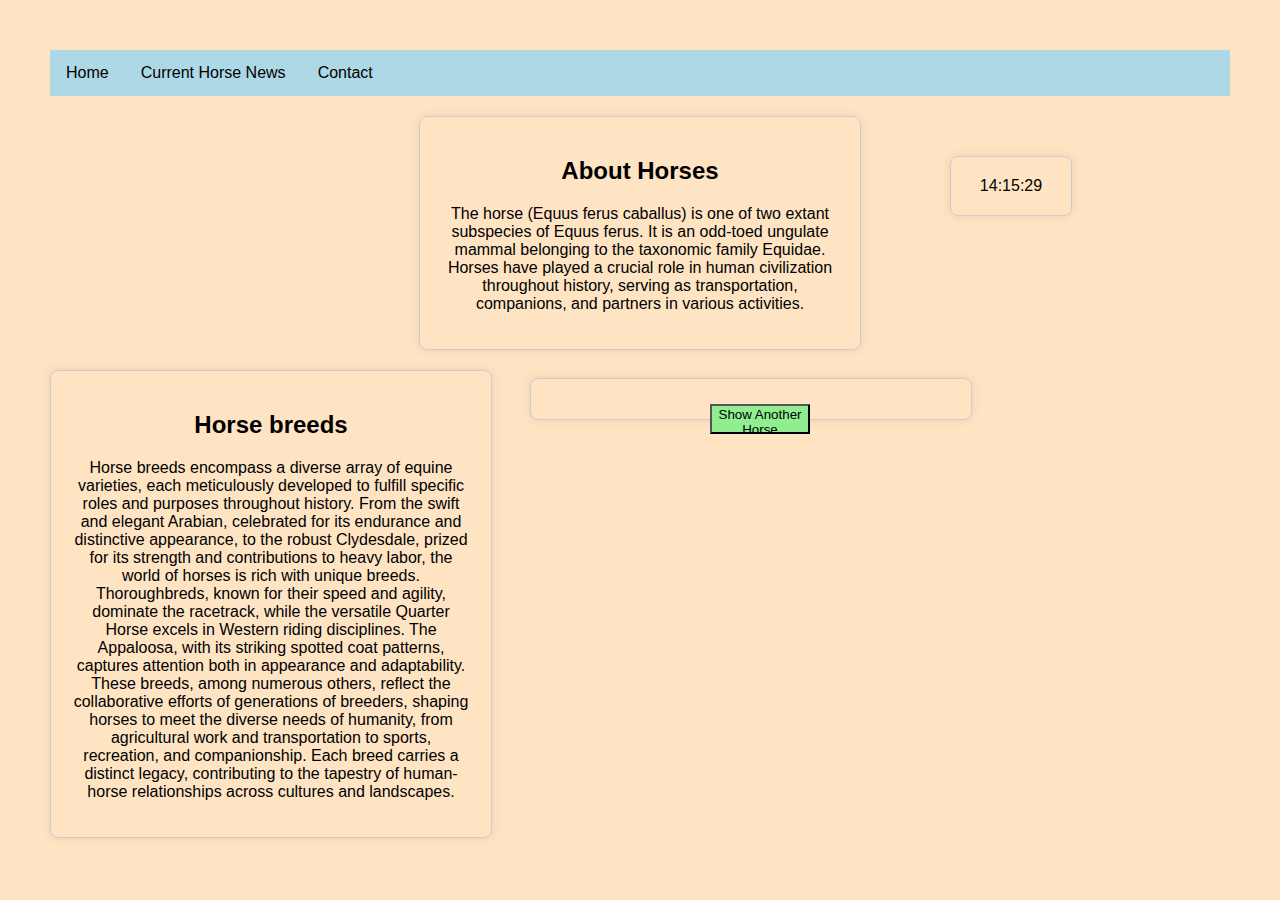
<file: index.html>
<!DOCTYPE html>
<html lang="en">
<head>
    <meta charset="UTF-8">
    <meta name="viewport" content="width=device-width, initial-scale=1.0">
    <title>Horsee</title>
    <link rel="stylesheet" href="style.css">
    <script src="main.js"></script>
</head>
<body>
    <ul>
        <li><a href="#index.html">Home</a></li>
        <li><a href="news.html">Current Horse News</a></li>
        <li><a href="contact.html">Contact</a></li>
        
      </ul>



<div id="horse-info-box">
    <h2>About Horses</h2>
    <p>
      The horse (Equus ferus caballus) is one of two extant subspecies of Equus ferus.
      It is an odd-toed ungulate mammal belonging to the taxonomic family Equidae.
      Horses have played a crucial role in human civilization throughout history,
      serving as transportation, companions, and partners in various activities.
    </p>
  </div>
  <div id="horse-info-box1">
    <h2>Horse breeds</h2>
    <p>
    
    Horse breeds encompass a diverse array of equine varieties, 
    each meticulously developed to fulfill specific roles and purposes throughout history. 
    From the swift and elegant Arabian, celebrated for its endurance and distinctive appearance, 
    to the robust Clydesdale, prized for its strength and contributions to heavy labor, 
    the world of horses is rich with unique breeds. Thoroughbreds, known for their speed and agility, 
    dominate the racetrack, while the versatile Quarter Horse excels in Western riding disciplines. The Appaloosa, with its striking spotted coat patterns, captures attention both in appearance and adaptability. These breeds, among numerous others, reflect the collaborative efforts of generations of breeders, shaping horses to meet the diverse needs of humanity, 
from agricultural work and transportation to sports, recreation, 
and companionship. Each breed carries a distinct legacy, 
contributing to the tapestry of human-horse relationships across cultures and landscapes.
    </p>
  </div>
  <div id="image-container"></div>
  <button onclick="displayRandomHorse()">Show Another Horse</button>
  <br>
  <br>

  <div id="time"></div>
</body>
</html>
</file>
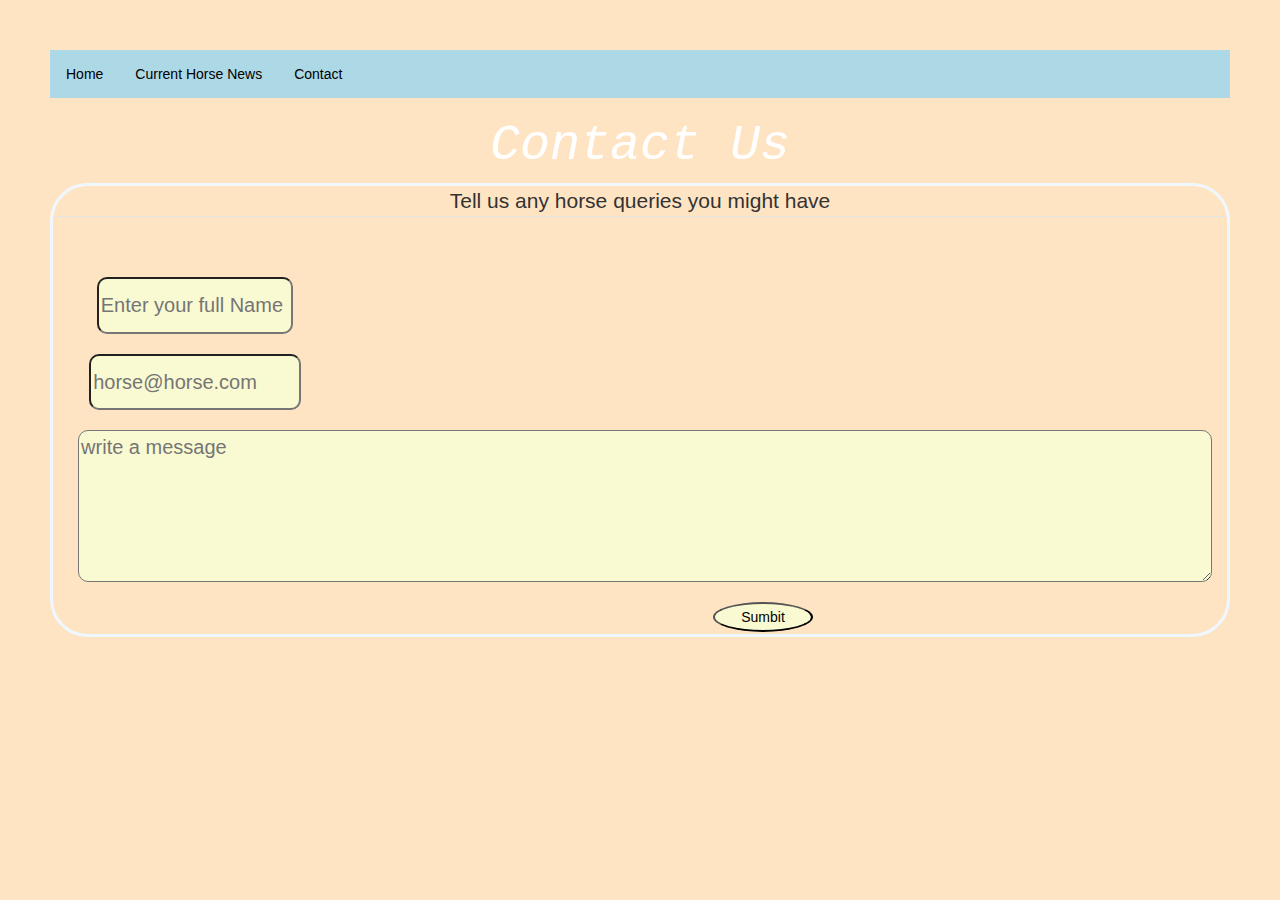
<file: contact.html>
<!DOCTYPE html>
<html lang="en">
<head>
    <meta charset="UTF-8">
    <meta http-equiv="X-UA-Compatible" content="IE=edge">
    <meta name="viewport" content="width=device-width, initial-scale=1.0">
    <link rel="stylesheet" href="https://cdnjs.cloudflare.com/ajax/libs/font-awesome/4.7.0/css/font-awesome.min.css">
    <link rel="stylesheet" href="https://maxcdn.bootstrapcdn.com/bootstrap/3.4.0/css/bootstrap.min.css">
  
    <script src="https://ajax.googleapis.com/ajax/libs/jquery/3.4.1/jquery.min.js"></script>
    <script src="https://maxcdn.bootstrapcdn.com/bootstrap/3.4.0/js/bootstrap.min.js"></script>
  
    <link href="https://fonts.googleapis.com/css?family=Cinzel+Decorative&display=swap" rel="stylesheet">
    <meta name="viewport" content="width=device-width, initial-scale=1">
    <link rel="preconnect" href="https://fonts.googleapis.com">
    <link rel="stylesheet" href="style.css">
    <title>Contact me</title>
    

</head>
<body>
  <ul>
    <li><a href="index.html">Home</a></li>
    <li><a href="news.html">Current Horse News</a></li>
    <li><a href="contact.html">Contact</a></li>
    
  </ul>
  <h1 >Contact Us</h1>

      
  <form action="https://formsubmit.co/maulik.online18@gmail.com" method="post">
  <input type="text" name="_honey" style="display: none;">
  <input type="hidden" name="_captcha" value="false">
  <input type="hidden" name="_next" value="https://maulik.online/con_fin.html">

  <fieldset>

      <div class="fulls">
          <legend><center>Tell us any horse queries you might have</center></legend>
          <br>
          <br>
          <input type="text" placeholder="Enter your full Name" class="name" name="name">
          <br>
          <br>
          <input type="email" placeholder="horse@horse.com" class="em" name="email">
          <br>
          <br>
          <textarea type="text" placeholder="write a message" class="mess" name="message"></textarea>
          <br>
          <br>
          <center>
          <button type="submit" class="submit">Sumbit</center>
          

  </div>
  </fieldset></form>
       
          

        
   
 

</body>
</html>

<style>
    body{  
    background-color: bisque;
    
}

.submit{
    color: black;
    background-color: lightgoldenrodyellow;
    border-radius: 70%;

}


h1{
  text-align: center;
  text-decoration: solid;

  color:white;
  font-style: oblique;
  font-size: 50px;
  font-family:'Courier New', Courier, monospace;
  

}

h1:hover{
  text-transform:uppercase;
}
.fulls{
    
    border-radius:10mm;
    border-style:solid;
    border-spacing: 50cm;
    color: aliceblue;
    height:12cm;

  
  }

.name{
    margin-left: 10px;
    color:black;
    font-size: 20px;
    background-color: lightgoldenrodyellow;
    font-family: 'Segoe UI', Tahoma, Geneva, Verdana, sans-serif;
    width: 5.2cm;
    height: 15mm;
    border-radius: 10px;
    box-sizing: border-box;



}


.name[type=text]{
    margin-right: 900px;
    -webkit-transition: width 0.4s ease-in-out;
    transition: width 0.4s ease-in-out;
}

.name[type=text]:focus {
    width: 20%;
  }





.em{
    margin-left: 10px;
    color:black;
    font-size: 20px;
    background-color:lightgoldenrodyellow;
    font-family: 'Segoe UI', Tahoma, Geneva, Verdana, sans-serif;
    width: 5.6cm;
    height: 15mm;

    border-radius: 10px;
    box-sizing: border-box;

}

.em[type=email]{
    margin-right: 900px;
    -webkit-transition: width 0.4s ease-in-out;
    transition: width 0.4s ease-in-out;
}

.em[type=email]:focus {
    width: 20%;
  }

  
.mess{
    margin-left: 10px;
    color:black;
    font-size: 20px;
    background-color: lightgoldenrodyellow;
    width: 30cm;
    height: 4cm;
    
    border-radius: 10px;
    box-sizing: border-box;




}

  @keyframes animate{
  
    0%{
      transform: rotate(325deg) translateX(0);
      opacity: 6;
    }
    70%{
      opacity: 1;
    }
    100%{
      transform: rotate(325deg) translateX(-1000px) ;
      opacity: 0;
    }
  
    
  }
</style>
</file>
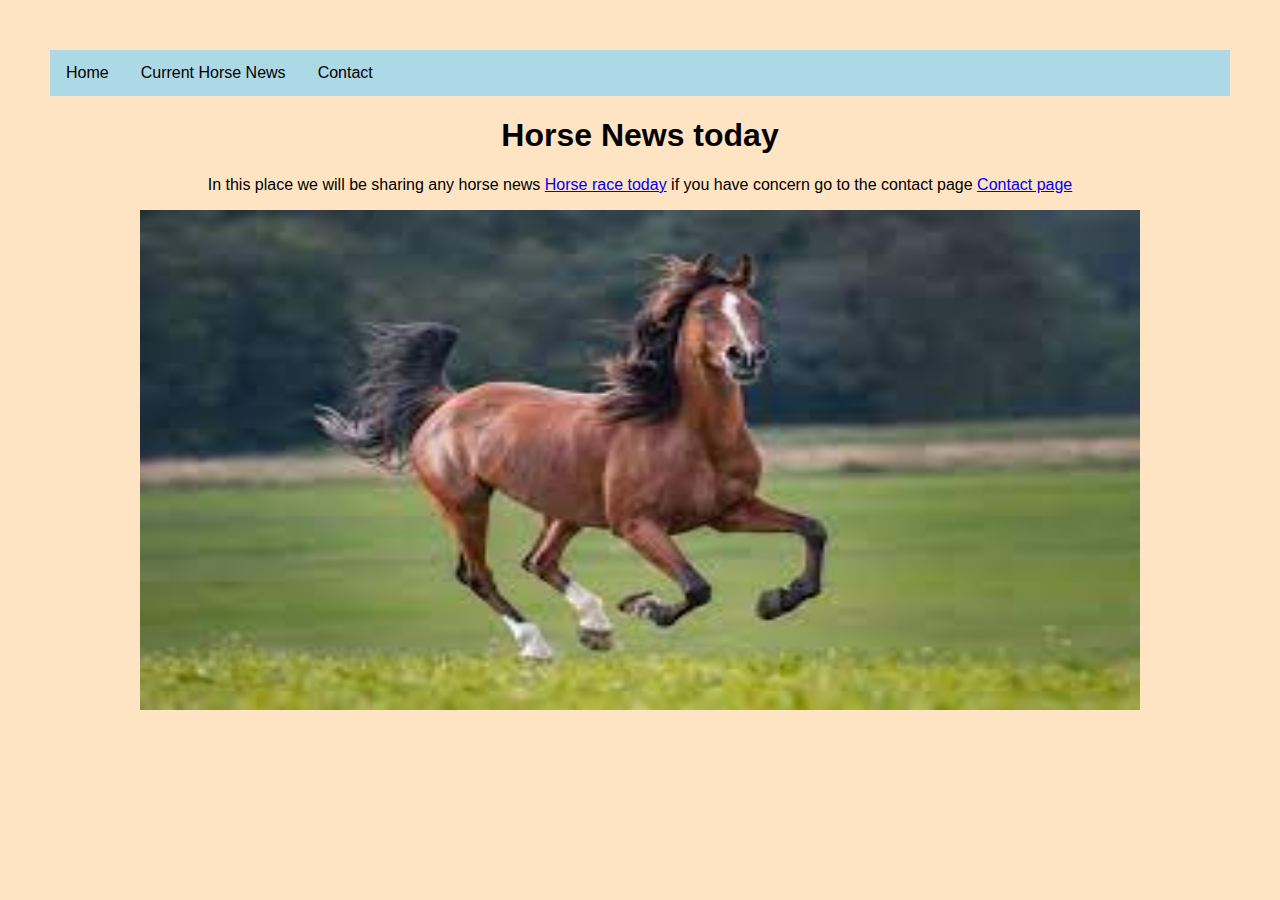
<file: news.html>
<!DOCTYPE html>
<html lang="en">
<head>
    <meta charset="UTF-8">
    <meta name="viewport" content="width=device-width, initial-scale=1.0">
    <title>News</title>
    <link rel="stylesheet" href="news.css">
</head>
<body>
    <ul>
        <li><a href="#index.html">Home</a></li>
        <li><a href="news.html">Current Horse News</a></li>
        <li><a href="contact.html">Contact</a></li>
        
      </ul>
    <center><h1>Horse News today</h1></center>
    <p>In this place we will be sharing any horse news <a href='https://www.telegraphindia.com/sports/horse-racing'>Horse race today</a>
         if you have concern go to the contact page <a href="contact.html">Contact page</a></p>
    <img src="horse1.jpg">

    
</body>
</html>
</file>
<file: style.css>
ul {
    list-style-type: none;
    margin: 0;
    padding: 0;
    overflow: hidden;
    background-color: lightblue;
  }
  
  li {
    float: left;
  }
  
  li a {
    display: block;
    color: black;
    text-align: center;
    padding: 14px 16px;
    text-decoration: none;
  }
  
  li a:hover{
    background-color:white;
  }
body{
    background-color: bisque;
    font-family: Arial, sans-serif;
    text-align: center;
    margin: 50px;
    
}
   


.imgbox{
  position: absolute;
  
  width:200px;
  left: 50px;

}

.horse1{
  border-radius: 50%;

}


#horse-info-box {
  width: 400px;
  margin: 20px auto;
  padding: 20px;
  border: 1px solid #ccc;
  border-radius: 8px;
  box-shadow: 0 0 10px rgba(0, 0, 0, 0.1);
}

#horse-info-box1 {
  width: 400px;
  margin: 10px 20px 30px 40px auto;
  padding: 20px;
  border: 1px solid #ccc;
  border-radius: 8px;
  box-shadow: 0 0 10px rgba(0, 0, 0, 0.1);
  
}



img {
  width: 300px; 
  height: 300px;
  object-fit: cover;
  margin-top: 10px;
}

button {
  margin-top: 10px;
  background-color:lightgreen;
  width:100px;
  height: 30px;
  margin:-490px 660px auto;
  
}

#image-container{
  width: 400px;
  margin:-460px 480px auto;
  padding: 20px;
  border: 1px solid #ccc;
  border-radius: 8px;
  box-shadow: 0 0 10px rgba(0, 0, 0, 0.1);
  
  
}


#time{
  width: 80px;
  margin-top: -300px;
  margin-left: 900px;
  padding: 20px;
  border: 1px solid #ccc;
  border-radius: 8px;
  box-shadow: 0 0 10px rgba(0, 0, 0, 0.1);
}
</file>
<file: news.css>
body{
    background-color: bisque;
    font-family: Arial, sans-serif;
    text-align: center;
    margin: 50px;
}
p{
    text-align: center;
    font-size: 13px monospace;
    color: black;
}


ul {
    list-style-type: none;
    margin: 0;
    padding: 0;
    overflow: hidden;
    background-color: lightblue;
  }
  
  li {
    float: left;
  }
  
  li a {
    display: block;
    color: black;
    text-align: center;
    padding: 14px 16px;
    text-decoration: none;
  }
  
  li a:hover{
    background-color:white;
  }


img{
    width: 1000px;
    height: 500px;
}
</file>
